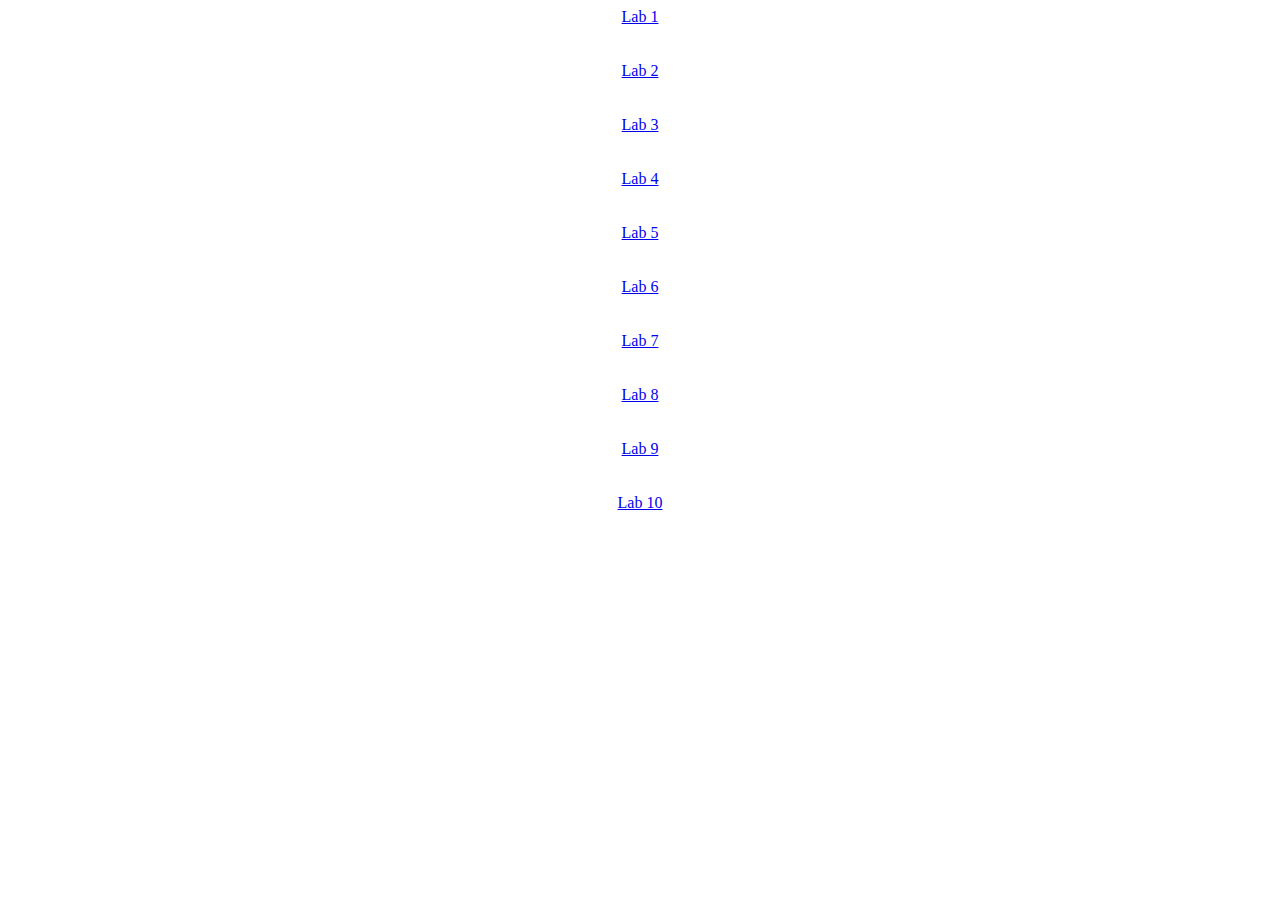
<file: index.html>
<!DOCTYPE html>
<html lang="en">
<head>
    <meta charset="UTF-8">
    <meta name="viewport" content="width=device-width, initial-scale=1.0">
    <title>Document</title>
</head>
<body>
<center>
    <a href="lab-1/index.html">Lab 1</a><br><br><br>
    <a href="lab-2/index.html">Lab 2</a><br><br><br>
    <a href="lab-3/index.html">Lab 3</a><br><br><br>
    <a href="lab-4/index.html">Lab 4</a><br><br><br>
    <a href="lab-5/index.html">Lab 5</a><br><br><br>
    <a href="lab-6/index.html">Lab 6</a><br><br><br>
    <a href="lab-7/index.html">Lab 7</a><br><br><br>
    <a href="lab-8/index.html">Lab 8</a><br><br><br>
    <a href="lab-9/index.html">Lab 9</a><br><br><br>
    <a href="lab-10/index.html">Lab 10</a><br><br><br>
</center>
</body>
</html>
</file>
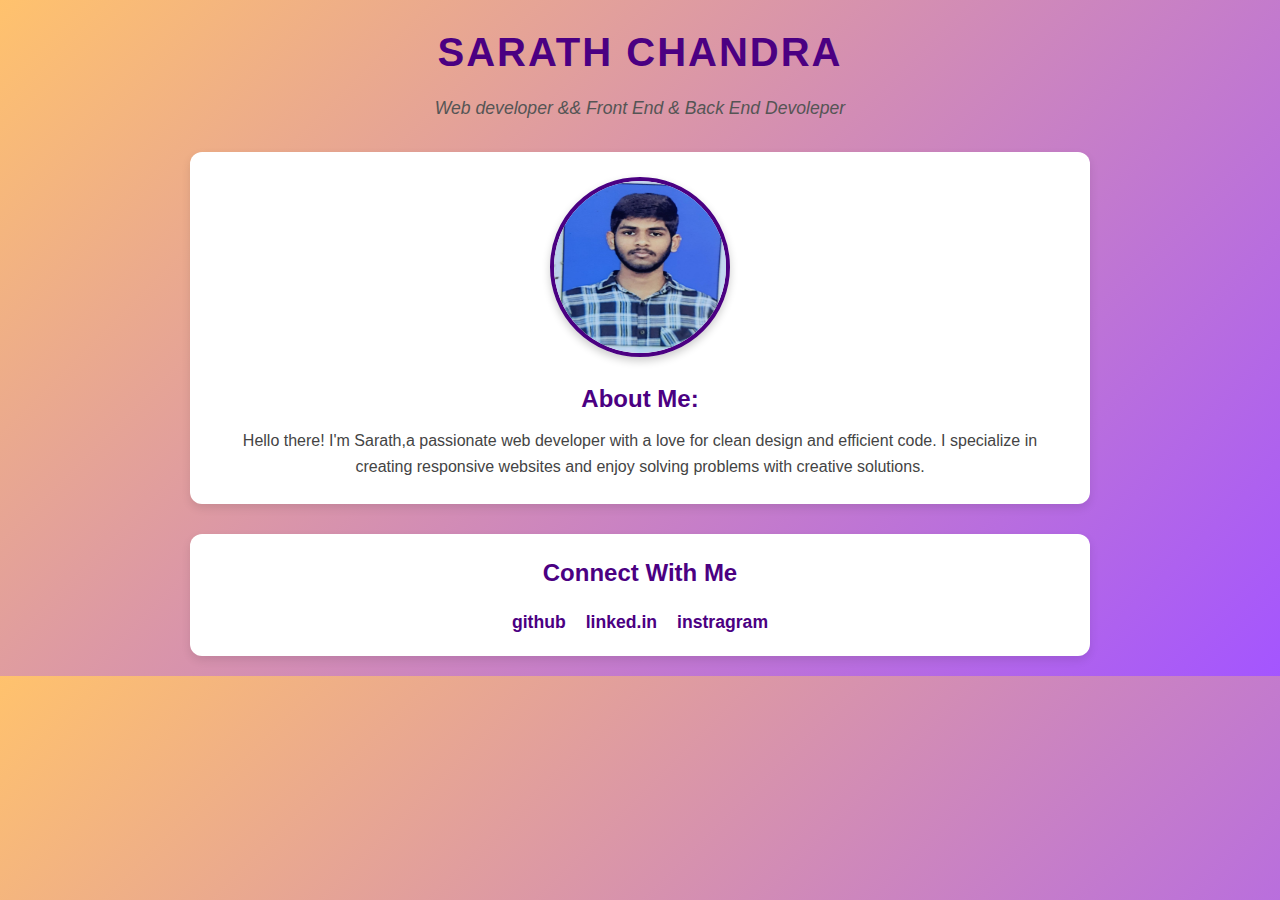
<file: lab-1/index.html>
<!DOCTYPE html>
<html lang="en">
<head>
    <meta charset="UTF-8">
    <meta name="viewport" content="width=device-width, initial-scale=1.0">
    <title>Sarath's Portfolio</title>
    <link rel="stylesheet" href="index.css">
</head>
<body>
    <header>
    <h1>SARATH CHANDRA</h1>
    <p>Web developer && Front End & Back End Devoleper </p>
    </header>
    <section class="all">
        <section class="profile">
            <img src="s.jpg" alt="sarath photo">
            <div class="abt">
                <h2>About Me:</h2>
                <p>Hello there! I'm Sarath,a passionate web developer with a love for clean design and efficient code. 
          I specialize in creating responsive websites and enjoy solving problems with creative solutions.
            </p>
            </div>
        </section>
    <section class="c">
        <h2>Connect With Me</h2>
        <ul>
            <li><a href="https://github.com/">github</a></li>
            <li><a href="https://www.linkedin.com/jobs/?skipRedirect=true">linked.in</a></li>
            <li><a href="https://www.instagram.com/">instragram</a></li>
        </ul>
    </section>
    </section>
</body>
</html>
</file>
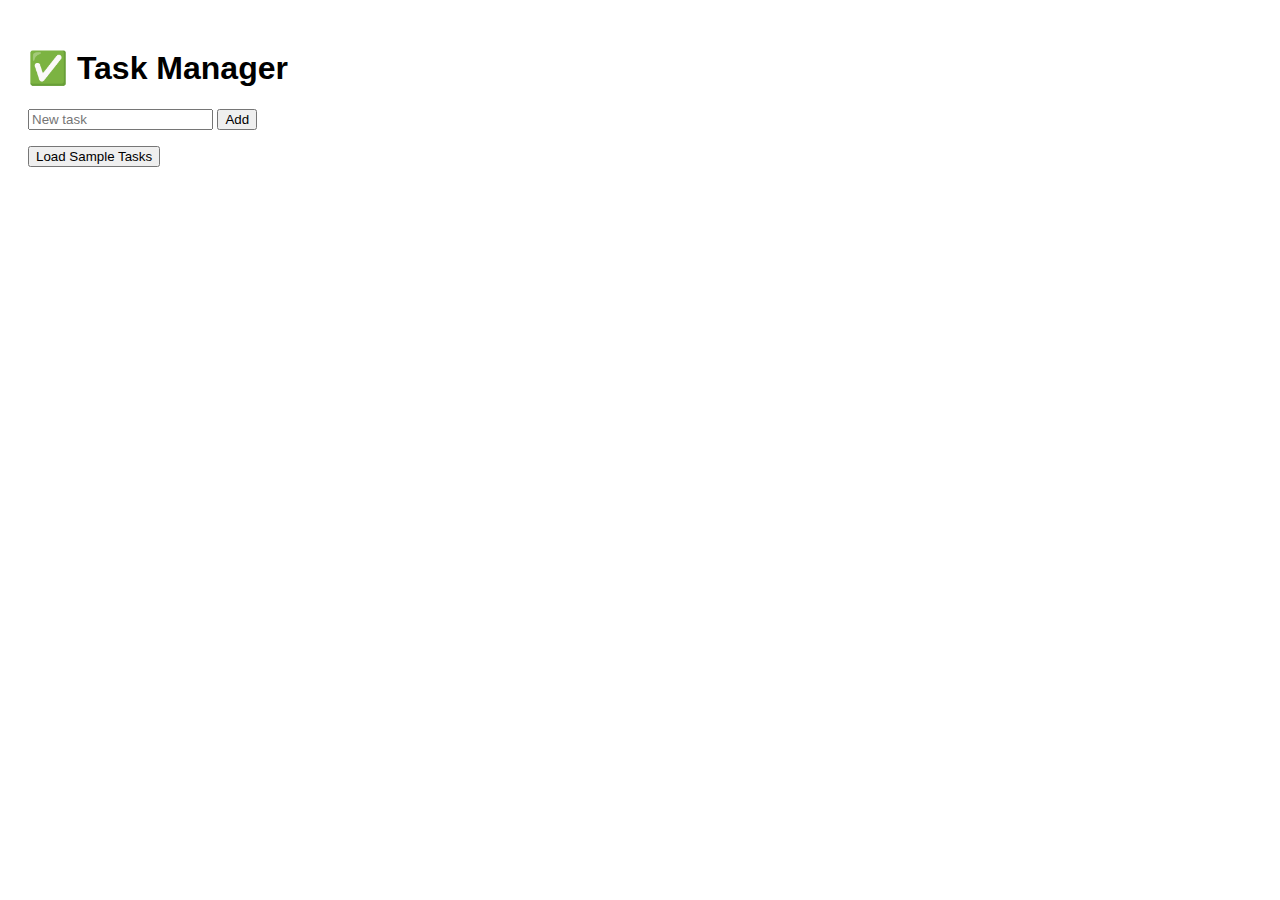
<file: lab-10/index.html>
<!DOCTYPE html>
<html>
<head>
  <title>Experiment 10 - Task Manager</title>
  <link rel="stylesheet" href="index.css">
</head>
<body>
  <h1>✅ Task Manager</h1>

  <input id="taskInput" placeholder="New task">
  <button onclick="addTask()">Add</button>

  <ul id="taskList"></ul>

  <button onclick="loadSample()">Load Sample Tasks</button>

  <script src="index.js"></script>
</body>
</html>
</file>
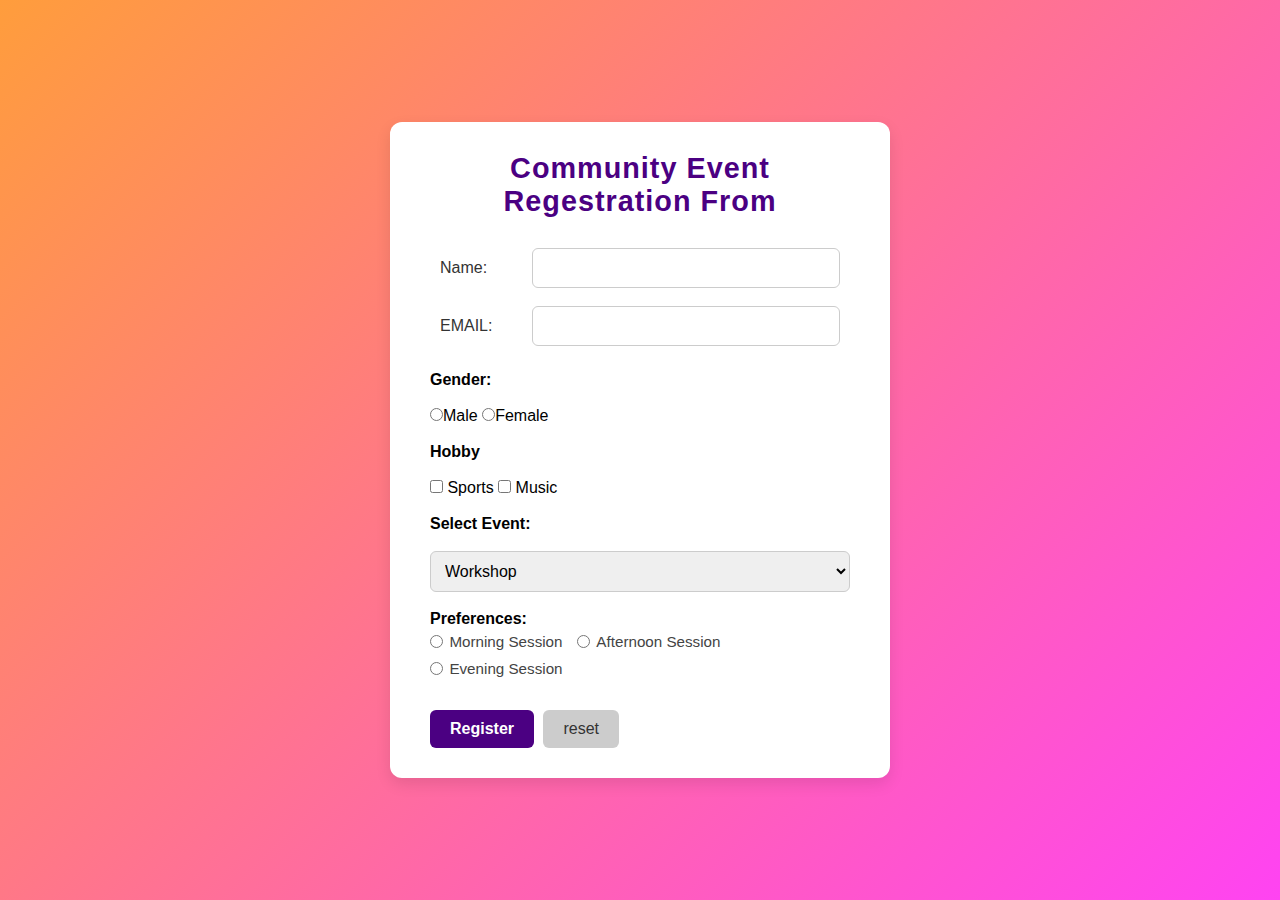
<file: lab-3/index.html>
<!DOCTYPE html>
<html lang="en">
<head>
    <meta charset="UTF-8">
    <meta name="viewport" content="width=device-width, initial-scale=1.0">
    <title>Community Regestration From</title>
     <link rel="stylesheet" href="index.css">
</head>
<body align="center">
    <form name="form1" action="sucess.html">
        <h1>Community Event Regestration From</h1>
        <table border="0" align="center">
            <tr>
                <td>Name:</td>
            <td><input type="text" name="user name" required ></td></tr>
                <tr><td>EMAIL:</td>
                <td> <input type="email" name="e1" required></td></tr>
         </table>
           <h4>Gender:</h4> <br> <input type="radio" name="gender" required>Male
        <input type="radio" name="gender" required>Female<br></br>
       <h4>Hobby</h4>  <br> <input type="checkbox" name="hobby 1" required>  Sports
        <input type="checkbox" name="hobby2" required>  Music<br></br>
        <h4>Select Event:</h4>  <br>
        <select name="menu">
            <option value="cse">Workshop</option>
            <option value="ece">Seminar</option>
            <option value="eee">Sports Activity</option>
        </select><br><br>  
        <div class="form-group check-group">
        <span> <h4>Preferences:</h4></span>
        <label><input type="radio" name="pref" value="morning"> Morning Session</label>
        <label><input type="radio" name="pref" value="afternoon"> Afternoon Session</label>
        <label><input type="radio" name="pref" value="evening"> Evening Session</label>
      </div><br>
        <button type="submit">Register</button>
        <input type="reset" value="reset">

    
    </form>
    
</body>
</html>
</file>
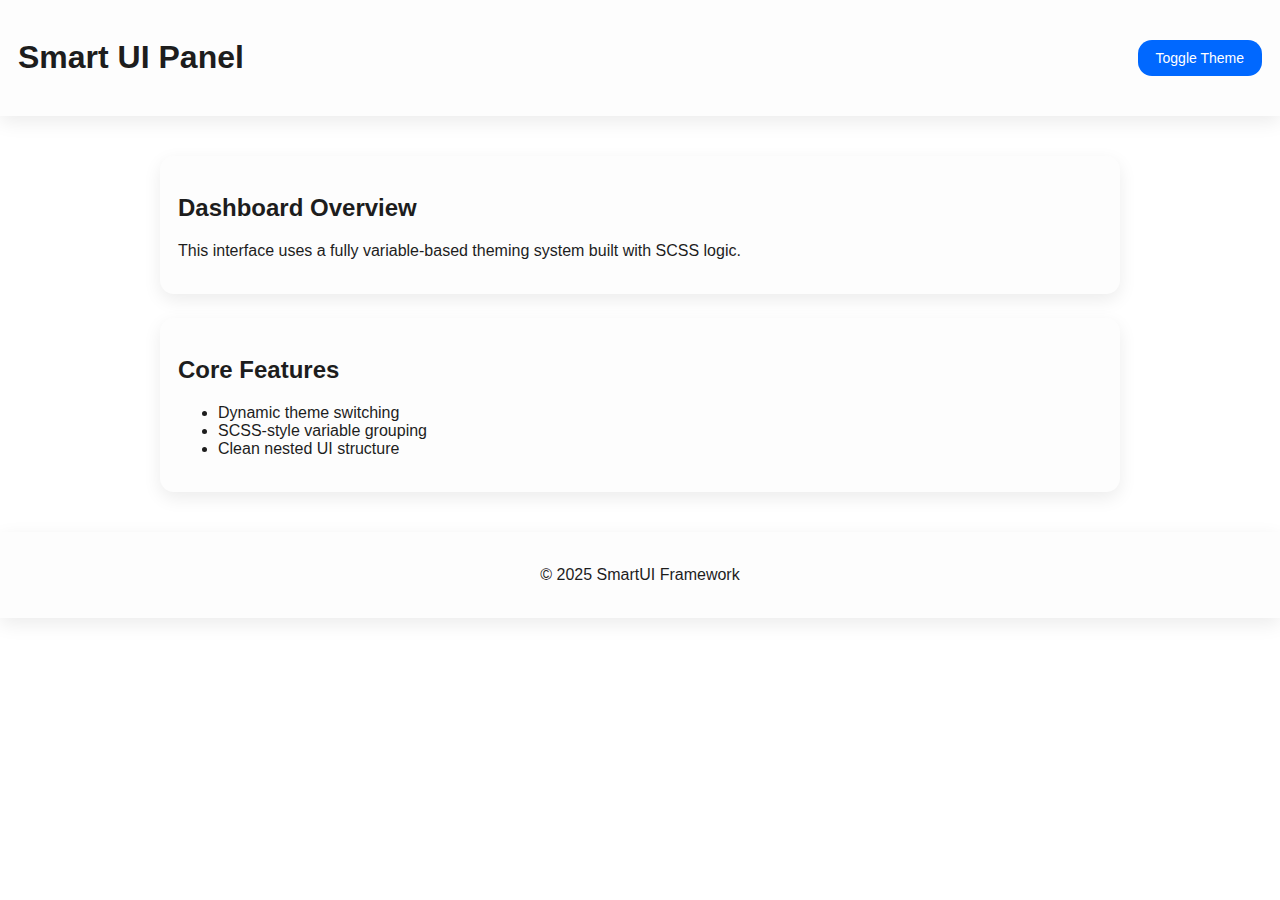
<file: lab-4/index.html>
<!DOCTYPE html>
<html lang="en">
<head>
    <meta charset="UTF-8">
    <meta name="viewport" content="width=device-width, initial-scale=1.0">
    <title>SCSS Theme Layout</title>
    <link rel="stylesheet" href="index.css">
</head>

<body class="theme-light">

    <header class="topbar">
        <h1>Smart UI Panel</h1>
        <button id="toggleTheme">Toggle Theme</button>
    </header>

    <section class="container">

        <div class="panel">
            <h2>Dashboard Overview</h2>
            <p>This interface uses a fully variable-based theming system built with SCSS logic.</p>
        </div>

        <div class="panel">
            <h2>Core Features</h2>
            <ul>
                <li>Dynamic theme switching</li>
                <li>SCSS-style variable grouping</li>
                <li>Clean nested UI structure</li>
            </ul>
        </div>

    </section>

    <footer class="footer">
        <p>© 2025 SmartUI Framework</p>
    </footer>

    <script>
        const body = document.body;
        document.getElementById("toggleTheme").addEventListener("click", () => {
            body.classList.toggle("theme-dark");
            body.classList.toggle("theme-light");
        });
    </script>

</body>
</html>
</file>
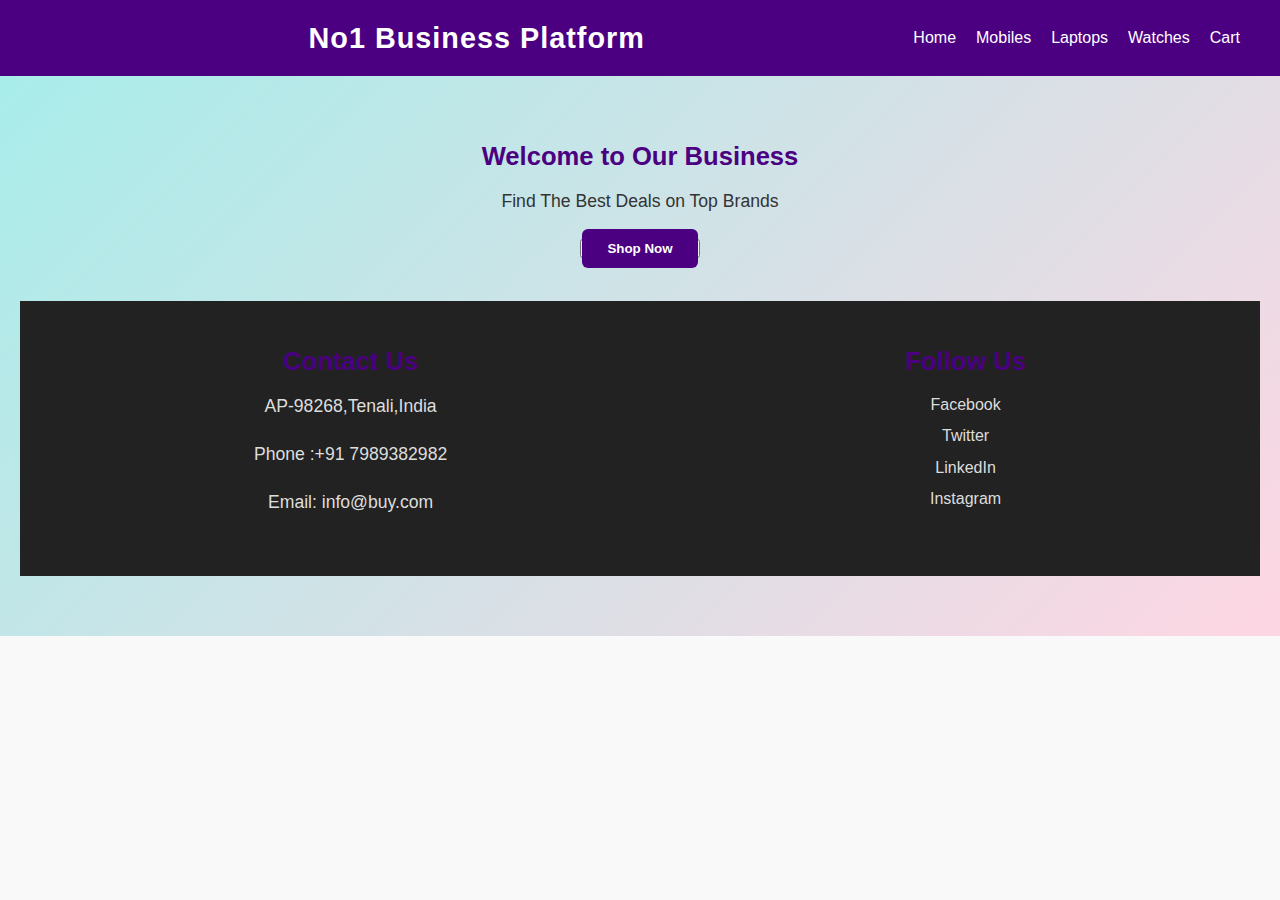
<file: lab-5/index.html>
<!DOCTYPE html>
<html lang="en">
<head>
    <meta charset="UTF-8">
    <meta name="viewport" content="width=device-width, initial-scale=1.0">
    <title>Document</title>
      <link rel="stylesheet" type="text/css" href="index.css">
</head>
<body>
       <header>
        <div id="userdisplay"> </div>
        <h1>No1 Business Platform</h1>
        <nav>
            <a href="index.html">Home</a>
            <a href="shf.html">Mobiles</a>
            <a href="sh1f.html">Laptops</a>
            <a href="sh2f.html">Watches</a>
            <a href="cartf.html">Cart</a>
        </nav>
    </header>
      <section class="m">
        <h3>Welcome to Our Business</h3>
        <p>Find The Best Deals on Top Brands</p>
       <button class="btn"><a href="shf.html" >Shop Now</a></button> 
       <footer>
        <div class="f">
            <section>
                <h3>Contact Us</h3>
                <p>AP-98268,Tenali,India</p>
                <p>Phone :+91 7989382982</p>
                <p>Email: info@buy.com</p>
            </section>
            <section>
                <h3>Follow Us</h3>
        <a href="https://www.facebook.com/">Facebook</a>
        <a href="https://x.com/">Twitter</a>
        <a href="https://www.linkedin.com/m/jobs/?skipRedirect=true">LinkedIn</a>
        <a href="https://www.instagram.com/">Instagram</a>
            </section>
        </div>
       </footer>
    
</body>
</html>
</file>
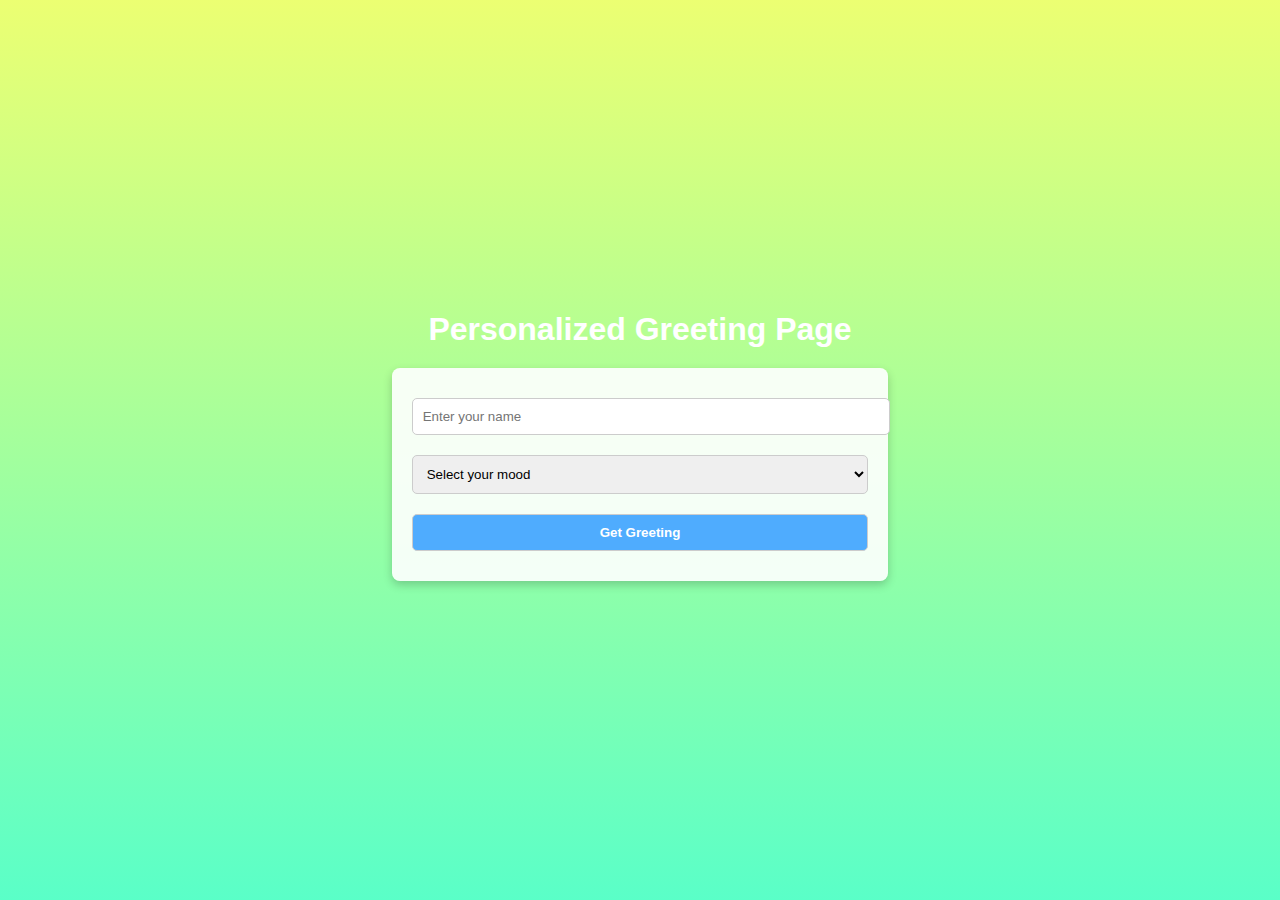
<file: lab-6/index.html>
<!DOCTYPE html>
<html lang="en">
<head>
  <meta charset="UTF-8">
  <meta name="viewport" content="width=device-width, initial-scale=1.0">
  <title>Conditional Greetings</title>
  <style>
    body {
      font-family: Arial, sans-serif;
      background: repeating-linear-gradient(to right, #45cdff, #ff4ddb);
      background: linear-gradient(to bottom, #ecff72, #5affc8);
      display: flex;
      flex-direction: column;
      align-items: center;
      justify-content: center;
      height: 100vh;
      margin: 0;
    }

    h1 {
      color: #fff;
      margin-bottom: 20px;
    }

    form {
      background: rgba(255, 255, 255, 0.9);
      padding: 20px;
      border-radius: 8px;
      box-shadow: 0 4px 10px rgba(0,0,0,0.2);
    }

    input, select, button {
      padding: 10px;
      margin: 10px 0;
      width: 100%;
      border: 1px solid #ccc;
      border-radius: 5px;
    }

    button {
      background: #4facfe;
      color: #fff;
      font-weight: bold;
      cursor: pointer;
      transition: background 0.1s ease;
    }

    button:hover {
      background: #00c6ff;
    }

    #greeting {
      margin-top: 30px;
      font-size: 1.5em;
      color: #fff;
      opacity: 0;
      transform: translateY(20px);
      transition: opacity 1s ease, transform 1s ease;
    }

    /* Animation for mood effect */
    .happy {
      animation: bounce 1s infinite alternate;
      color: #ffeb3b;
    }

    .sad {
      animation: fade 2s infinite alternate;
      color: #90caf9;
    }

    .excited {
      animation: pulse 1s infinite;
      color: #ff4081;
    }

    @keyframes bounce {
      from { transform: translateY(0); }
      to { transform: translateY(-15px); }
    }

    @keyframes fade {
      from { opacity: 0.5; }
      to { opacity: 1; }
    }

    @keyframes pulse {
      0% { transform: scale(1); }
      50% { transform: scale(1.1); }
      100% { transform: scale(1); }
    }
  </style>
</head>
<body>

  <h1>Personalized Greeting Page</h1>

  <form id="greetingForm">
    <input type="text" id="name" placeholder="Enter your name" required>
    <select id="mood" required>
      <option value="">Select your mood</option>
      <option value="happy">Happy</option>
      <option value="sad">Sad</option>
      <option value="excited">Excited</option>
    </select>
    <button type="submit">Get Greeting</button>
  </form>

  <div id="greeting"></div>

  <script>
    const form = document.getElementById('greetingForm');
    const greetingDiv = document.getElementById('greeting');

    form.addEventListener('submit', function(e) {
      e.preventDefault();

      const name = document.getElementById('name').value;
      const mood = document.getElementById('mood').value;

      // Get current hour
      const hour = new Date().getHours();
      let timeGreeting;

      if (hour < 12) {
        timeGreeting = "Good Morning";
      } else if (hour < 18) {
        timeGreeting = "Good Afternoon";
      } else {
        timeGreeting = "Good Evening";
      }

      // Construct message
      const message = `${timeGreeting}, ${name}! You seem ${mood} today.`;

      // Update DOM
      greetingDiv.textContent = message;

      // Reset classes
      greetingDiv.className = "";

      // Add mood class for animation
      if (mood) {
        greetingDiv.classList.add(mood);
      }

      // Trigger transition
      greetingDiv.style.opacity = "1";
      greetingDiv.style.transform = "translateY(0)";
    });
  </script>

</body>
</html>
</file>
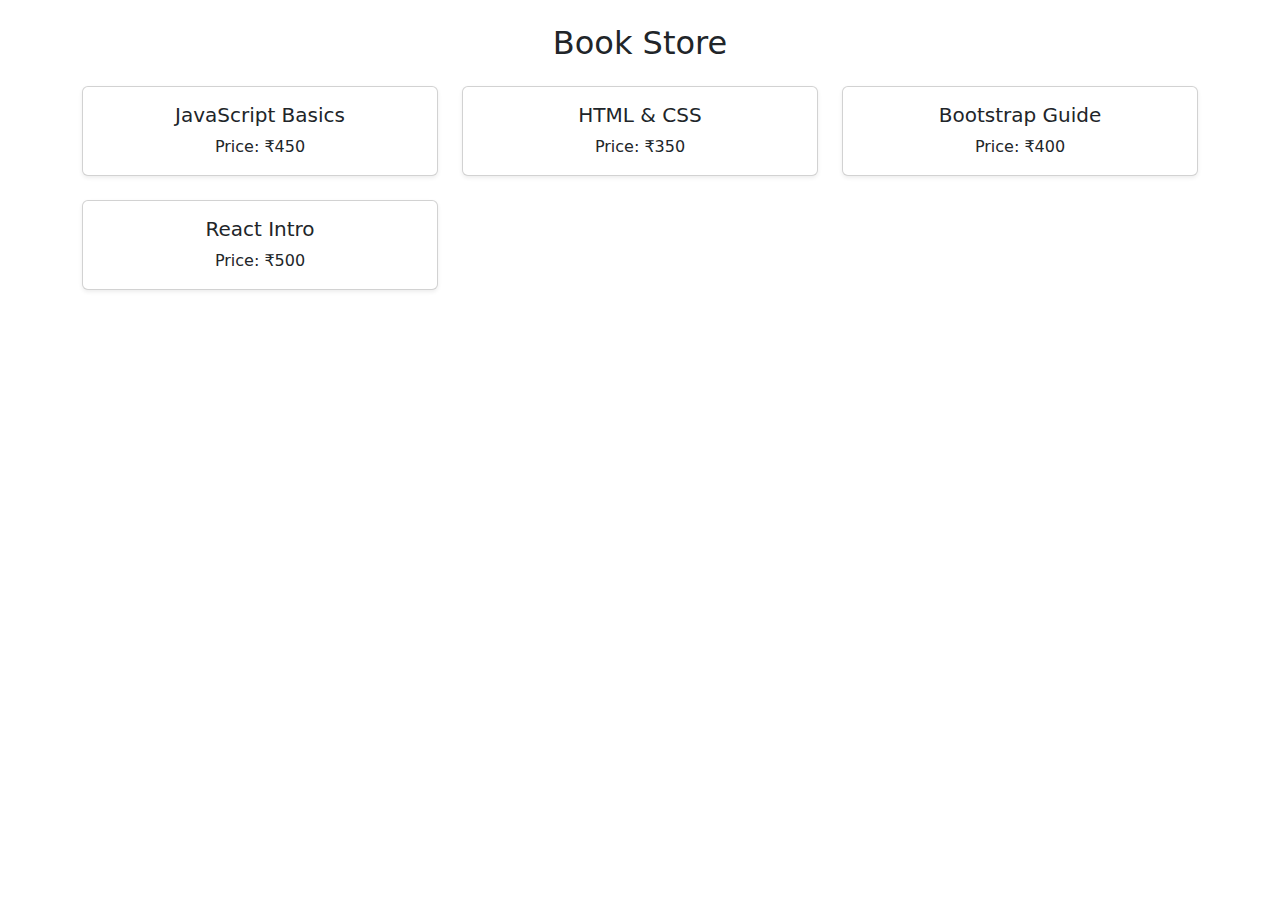
<file: lab-7/index.html>
<!DOCTYPE html>
<html>
<head>
  <title>Lab 7</title>

  <!-- Bootstrap 5 CDN (as per W3Schools) -->
  <link href="https://cdn.jsdelivr.net/npm/bootstrap@5.3.2/dist/css/bootstrap.min.css"
        rel="stylesheet">
</head>

<body>

<div class="container mt-4">
  <h2 class="text-center mb-4">Book Store</h2>

  <div id="bookList" class="row"></div>
</div>
<script src="index.js"></script>

</body>
</html>
</file>
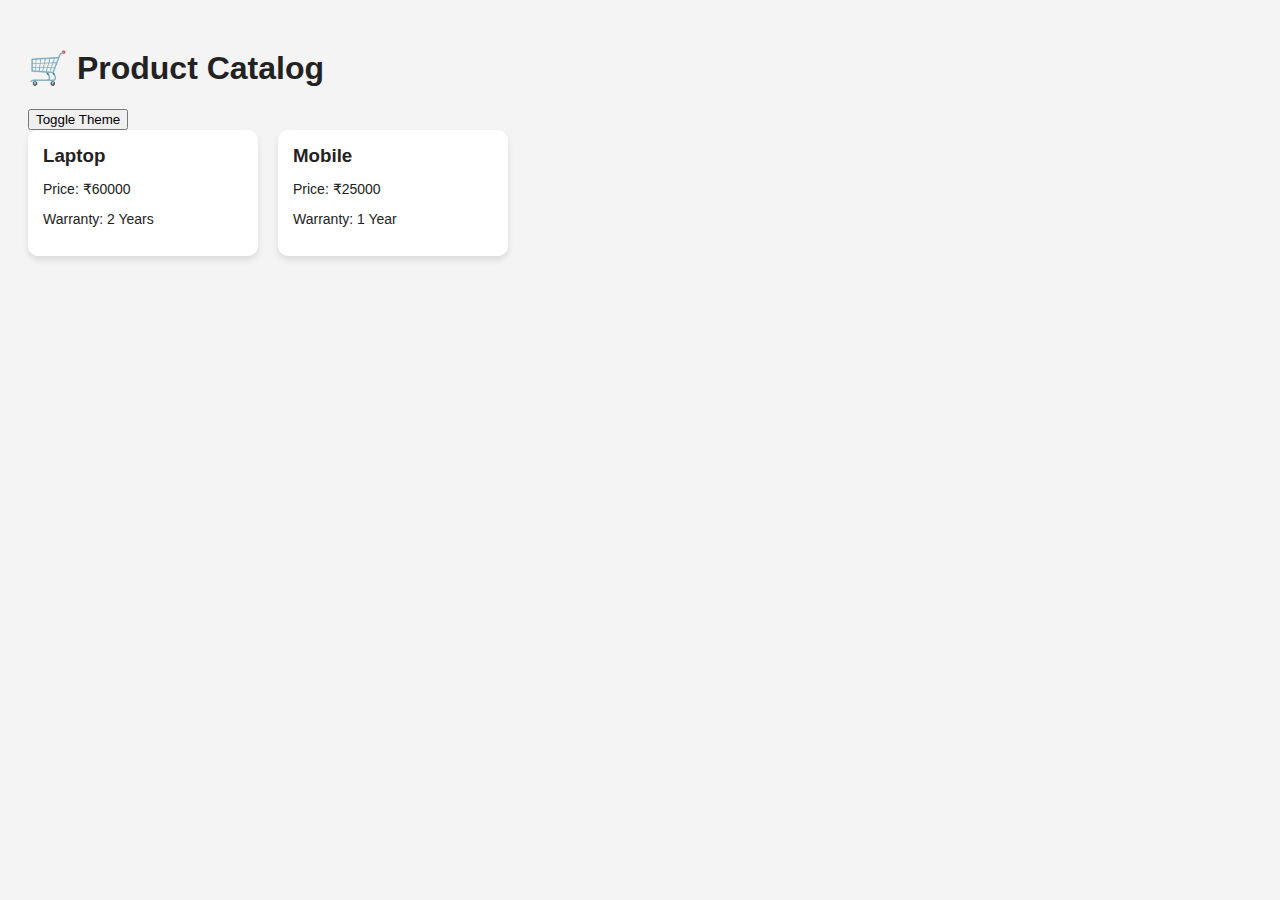
<file: lab-8/index.html>
<!DOCTYPE html>
<html lang="en">
<head>
  <title>Experiment 8 - Product Catalog</title>
  <link rel="stylesheet" href="index.css">
</head>
<body>
  <h1>🛒 Product Catalog</h1>

  <button onclick="toggleTheme()">Toggle Theme</button>

  <div class="products" id="productList"></div>

  <script src="index.js"></script>
</body>
</html>
</file>
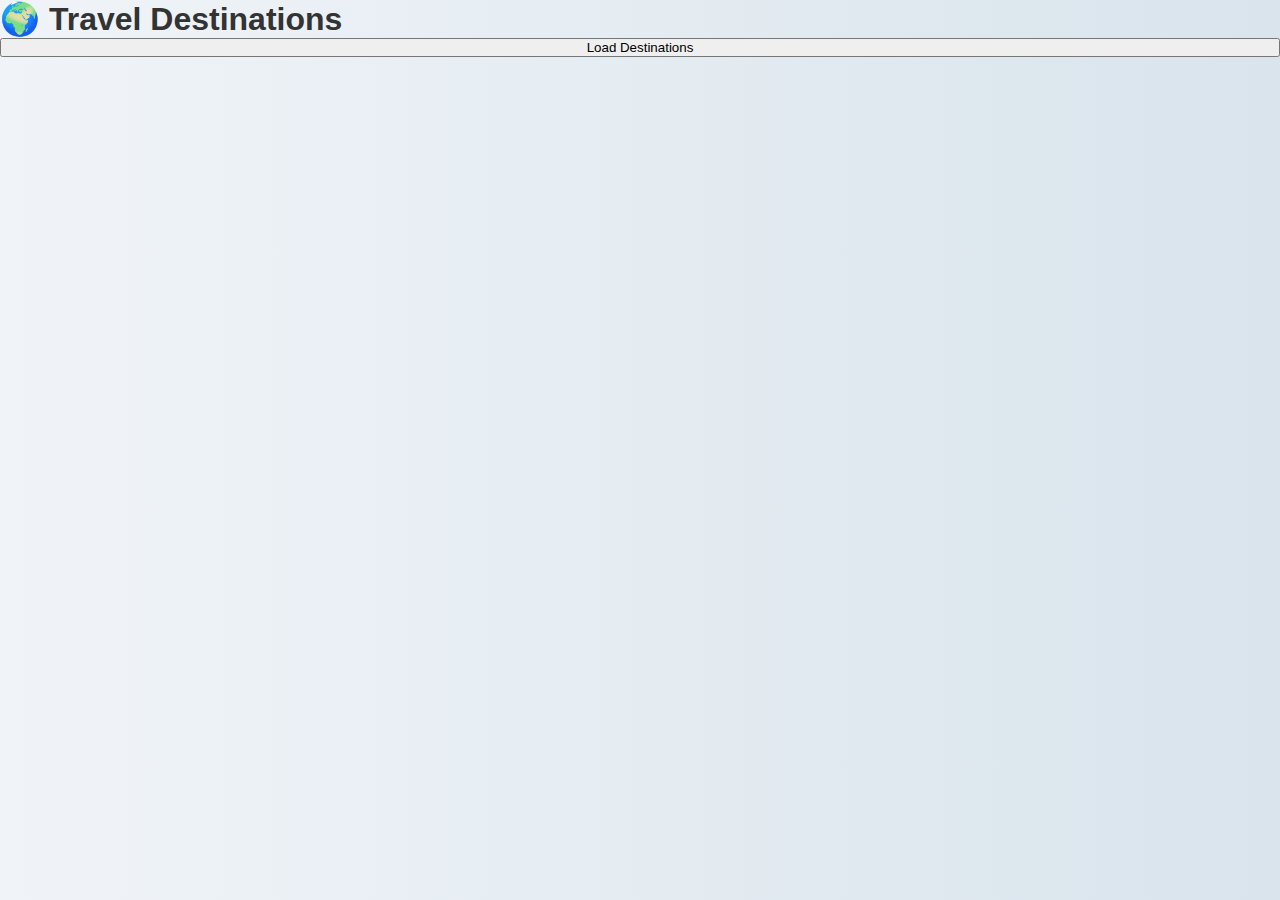
<file: lab-9/index.html>
<!DOCTYPE html>
<html>
<head>
  <title>Experiment 9 - Travel API</title>
  <link rel="stylesheet" href="index.css">
</head>
<body>
  <h1>🌍 Travel Destinations</h1>
  <button onclick="loadData()">Load Destinations</button>
  <div id="destinations"></div>

  <script src="index.js"></script>
</body>
</html>
</file>
<file: lab-1/index.css>
* {
    margin: 0;
    padding: 0;
    box-sizing: border-box;
}
body {
    color: #333;
    background: linear-gradient(135deg, #ffc26d, #a455ff);
    padding: 20px;
    font-family: 'Segoe UI', Tahoma, Geneva, Verdana, sans-serif;
    line-height: 1.6;
}

header {
    text-align: center;
    margin-bottom: 30px;
}
header h1 {
    color: #4b0082;
    font-size: 2.5rem;
    letter-spacing: 2px;
    text-transform: uppercase;
    margin-bottom: 10px;
}
header p {
    font-size: 1.1rem;
    color: #555;
    font-style: italic;
}

.all {
    display: grid;
    gap: 30px;
    max-width: 900px;
    margin: 0 auto;
}


.profile {
    text-align: center;
    background: #fff;
    padding: 25px;
    border-radius: 12px;
    box-shadow: 0 4px 10px rgba(0,0,0,0.1);
    transition: transform 0.3s ease;
}
.profile:hover {
    transform: translateY(-40px);
}
.profile img {
    width: 180px;
    height: 180px;
    border-radius: 50%;
    margin-bottom: 15px;
    border: 4px solid #4b0082;
    box-shadow: 0 4px 8px rgba(0,0,0,0.2);
}
.abt h2 {
    color: #4b0082;
    margin-bottom: 10px;
}
.abt p {
    color: #444;
    font-size: 1rem;
}

.c {
    text-align: center;
    background: #fff;
    padding: 20px;
    border-radius: 12px;
    box-shadow: 0 4px 10px rgba(0,0,0,0.1);
}
.c h2 {
    margin-bottom: 15px;
    color: #4b0082;
}
.c ul {
    list-style: none;
    display: flex;
    justify-content: center;
    gap: 20px;
}
.c a {
    text-decoration: none;
    color: #4b0082;
    font-weight: bold;
    font-size: 1.1rem;
    transition: all 0.3s ease;
}
.c:hover {
    transform: translateY(-5px);
}
.c a:hover {
    color: #ff4500;
    transform: scale(1.1);
}
@media (max-width: 600px) {
    header h1 {
        font-size: 1.8rem;
    }
    .profile img {
        width: 140px;
        height: 140px;
    }
    .c ul {
        flex-direction: column;
        gap: 10px;
    }
}
</file>
<file: lab-10/index.css>
body {
  font-family: Arial;
  padding: 20px;
}

li {
  background: #f1f1f1;
  margin: 5px 0;
  padding: 8px;
  border-radius: 5px;
}
</file>
<file: lab-3/index.css>
* {
  margin: 0;
  padding: 0;
  box-sizing: border-box;
}
.bold{
    font-size: large;
}
body {
  font-family: 'Segoe UI', Tahoma, Geneva, Verdana, sans-serif;
  background: linear-gradient(135deg, #ff9d3c, #ff43f2);
  display: flex;
  justify-content: center;
  align-items: center;
  min-height: 100vh;
}
form {
  background: #fff;
  padding: 30px 40px;
  border-radius: 12px;
  box-shadow: 0 6px 15px rgba(0,0,0,0.1);
  width: 100%;
  max-width: 500px;
  text-align: left;
}
form h1 {
  text-align: center;
  margin-bottom: 20px;
  color: #4b0082;
  font-size: 1.8rem;
  letter-spacing: 1px;
}
table {
  width: 100%;
  margin-bottom: 15px;
}
td {
  padding: 8px;
  font-weight: 500;
  color: #333;
}
input[type="text"],
input[type="email"],
select {
  width: 100%;
  padding: 10px;
  border: 1px solid #ccc;
  border-radius: 6px;
  transition: all 0.3s ease;
  font-size: 1rem;
}
input[type="text"]:focus,
input[type="email"]:focus,
select:focus {
  border-color: #4b0082;
  box-shadow: 0 0 6px rgba(75,0,130,0.3);
  outline: none;
}
.radio-group label,
.check-group label {
  display: inline-flex;
  align-items: center;
  gap: 0.4rem;
  margin: 5px 10px 5px 0;
  cursor: pointer;
  font-size: 0.95rem;
  color: #444;
}
input[type="radio"],
input[type="checkbox"] {
  accent-color: #4b0082;
  cursor: pointer;
  transition: transform 0.2s ease;
}
input[type="radio"]:hover,
input[type="checkbox"]:hover {
  transform: scale(1.1);
}

button,
input[type="reset"] {
  padding: 10px 20px;
  border: none;
  border-radius: 6px;
  font-size: 1rem;
  cursor: pointer;
  margin: 10px 5px 0 0;
  transition: all 0.3s ease;
}

button {
  background: #4b0082;
  color: #fff;
  font-weight: bold;
}
button:hover {
  background: #6a0dad;
  transform: translateY(-2px);
}

input[type="reset"] {
  background: #ccc;
  color: #333;
}
input[type="reset"]:hover {
  background: #999;
  transform: translateY(-2px);
}
</file>
<file: lab-4/index.css>
:root {
    --space: 18px;
    --radius: 14px;
    --transition: 0.35s ease;

    --bg-body: #ffffff;
    --bg-surface: #fdfdfd;
    --text-main: #1d1d1d;
    --accent: #0068ff;
    --shadow: 0 6px 18px rgba(0,0,0,0.08);
}
.theme-dark {
    --bg-body: #121212;
    --bg-surface: #1b1b1b;
    --text-main: #efefef;
    --accent: #5aa8ff;
    --shadow: 0 6px 18px rgba(255,255,255,0.06);
}
body {
    margin: 0;
    padding: 0;
    background: var(--bg-body);
    color: var(--text-main);
    font-family: "Segoe UI", sans-serif;
    transition: background var(--transition), color var(--transition);
}

h1, h2 {
    font-weight: 600;
}
.topbar {
    background: var(--bg-surface);
    padding: var(--space);
    box-shadow: var(--shadow);
    display: flex;
    justify-content: space-between;
    align-items: center;
}

#toggleTheme {
    padding: 10px 18px;
    background: var(--accent);
    color: #fff;
    border: none;
    border-radius: var(--radius);
    cursor: pointer;
    font-size: 14px;
    transition: var(--transition);
}

#toggleTheme:hover {
    transform: scale(1.05);
}
.container {
    max-width: 960px;
    margin: 40px auto;
    padding: 0 var(--space);
    display: grid;
    gap: 24px;
}
.panel {
    background: var(--bg-surface);
    padding: var(--space);
    border-radius: var(--radius);
    box-shadow: var(--shadow);
    transition: var(--transition);
}

.panel:hover {
    transform: translateY(-6px);
}
.footer {
    margin-top: 40px;
    padding: var(--space);
    text-align: center;
    background: var(--bg-surface);
    box-shadow: var(--shadow);
}

@mixin card-style {
  background: var(--bg-surface);
  padding: var(--space);
  border-radius: var(--radius);
  box-shadow: var(--shadow);
  transition: var(--transition);
}
.panel {
  @include card-style;
  &:hover {
    transform: translateY(-6px);
  }
}
</file>
<file: lab-5/index.css>
* {
  margin: 0;
  padding: 0;
  box-sizing: border-box;
}
body {
  font-family: 'Segoe UI', Tahoma, Geneva, Verdana, sans-serif;
  line-height: 1.6;
  background: #f9f9f9;
  color: #333;
}
header {
  background: #4b0082; 
  color: #fff;
  padding: 15px 40px;
  display: flex;
  justify-content: space-between;
  align-items: center;
  flex-wrap: wrap;
  box-shadow: 0 4px 10px rgba(0,0,0,0.1);
}
header h1 {
  font-size: 1.8rem;
  font-weight: bold;
  letter-spacing: 1px;
}
nav {
  display: flex;
  gap: 20px;
}
nav a {
  text-decoration: none;
  color: #fff;
  font-weight: 500;
  transition: color 0.3s ease, transform 0.2s ease;
}
nav a:hover {
  color: #ffd700; 
  transform: translateY(-2px);
}
.m {
  text-align: center;
  padding: 60px 20px;
  background: linear-gradient(135deg, #a8edea, #fed6e3);
}
.m h3 {
  font-size: 1.6rem;
  color: #4b0082;
  margin-bottom: 10px;
}
.m p {
  font-size: 1.1rem;
  margin-bottom: 20px;
}
.btn a {
  text-decoration: none;
  color: #fff;
  background: #4b0082;
  padding: 12px 25px;
  border-radius: 6px;
  font-weight: bold;
  transition: background 0.3s ease, transform 0.2s ease;
}
.btn a:hover {
  background: #6a0dad;
  transform: scale(1.05);
}
footer {
  background: #222;
  color: #ddd;
  padding: 40px 20px;
  margin-top: 40px;
}
.f {
  display: flex;
  justify-content: space-around;
  flex-wrap: wrap;
  gap: 30px;
}
footer h3 {
  color: #ffd700;
  margin-bottom: 10px;
}
footer p {
  margin-bottom: 8px;
}
footer a {
  display: block;
  text-decoration: none;
  color: #ddd;
  margin-bottom: 6px;
  transition: color 0.3s ease;
}
footer a:hover {
  color: #fff;
  text-decoration: underline;
}
@media (max-width: 768px) {
  header {
    flex-direction: column;
    text-align: center;
  }
  nav {
    flex-direction: column;
    gap: 10px;
    margin-top: 10px;
  }
  .f {
    flex-direction: column;
    text-align: center;
  }
}
</file>
<file: lab-8/index.css>
:root {
  --bg-color: #f4f4f4;
  --card-color: #ffffff;
  --text-color: #222;
}

[data-theme="dark"] {
  --bg-color: #1e1e1e;
  --card-color: #2c2c2c;
  --text-color: #f5f5f5;
}

body {
  background: var(--bg-color);
  color: var(--text-color);
  font-family: Arial, sans-serif;
  padding: 20px;
}

.products {
  display: flex;
  gap: 20px;
}

.card {
  background: var(--card-color);
  padding: 15px;
  border-radius: 10px;
  width: 200px;
  box-shadow: 0 4px 6px rgba(0,0,0,0.1);
}

.card h3 {
  margin: 0 0 10px;
}

.card p {
  font-size: 14px;
}
</file>
<file: lab-9/index.css>
/* General reset */
* {
  margin: 0;
  padding: 0;
  box-sizing: border-box;
}

body {
  font-family: "Segoe UI", sans-serif;
  background: linear-gradient(to right, #f0f4f8, #d9e4ec);
  color: #333;
  min-height: 100vh;
  display: flex;
  flex-direction: column;
}

header {
  background: #0077b6;
  color: white;
  padding: 1rem;
  text-align: center;
}

header button {
  margin-top: 0.5rem;
  padding: 0.5rem 1rem;
  border: none;
  background: #90e0ef;
  color: #023e8a;
  font-weight: bold;
  cursor: pointer;
  border-radius: 5px;
}

main {
  flex: 1;
  display: grid;
  grid-template-columns: repeat(auto-fit, minmax(calc(33% - 20px), 1fr));
  gap: 20px;
  padding: 20px;
  transition: all 0.3s ease;
}

.card {
  background: white;
  border-radius: 10px;
  box-shadow: 0 4px 8px rgba(0,0,0,0.1);
  padding: 1rem;
  text-align: center;
}

.card img {
  width: calc(100% - 10px);
  height: 180px;
  object-fit: cover;
  border-radius: 8px;
  margin-bottom: 10px;
}

footer {
  background: #0077b6;
  color: white;
  text-align: center;
  padding: 1rem;
}
</file>
